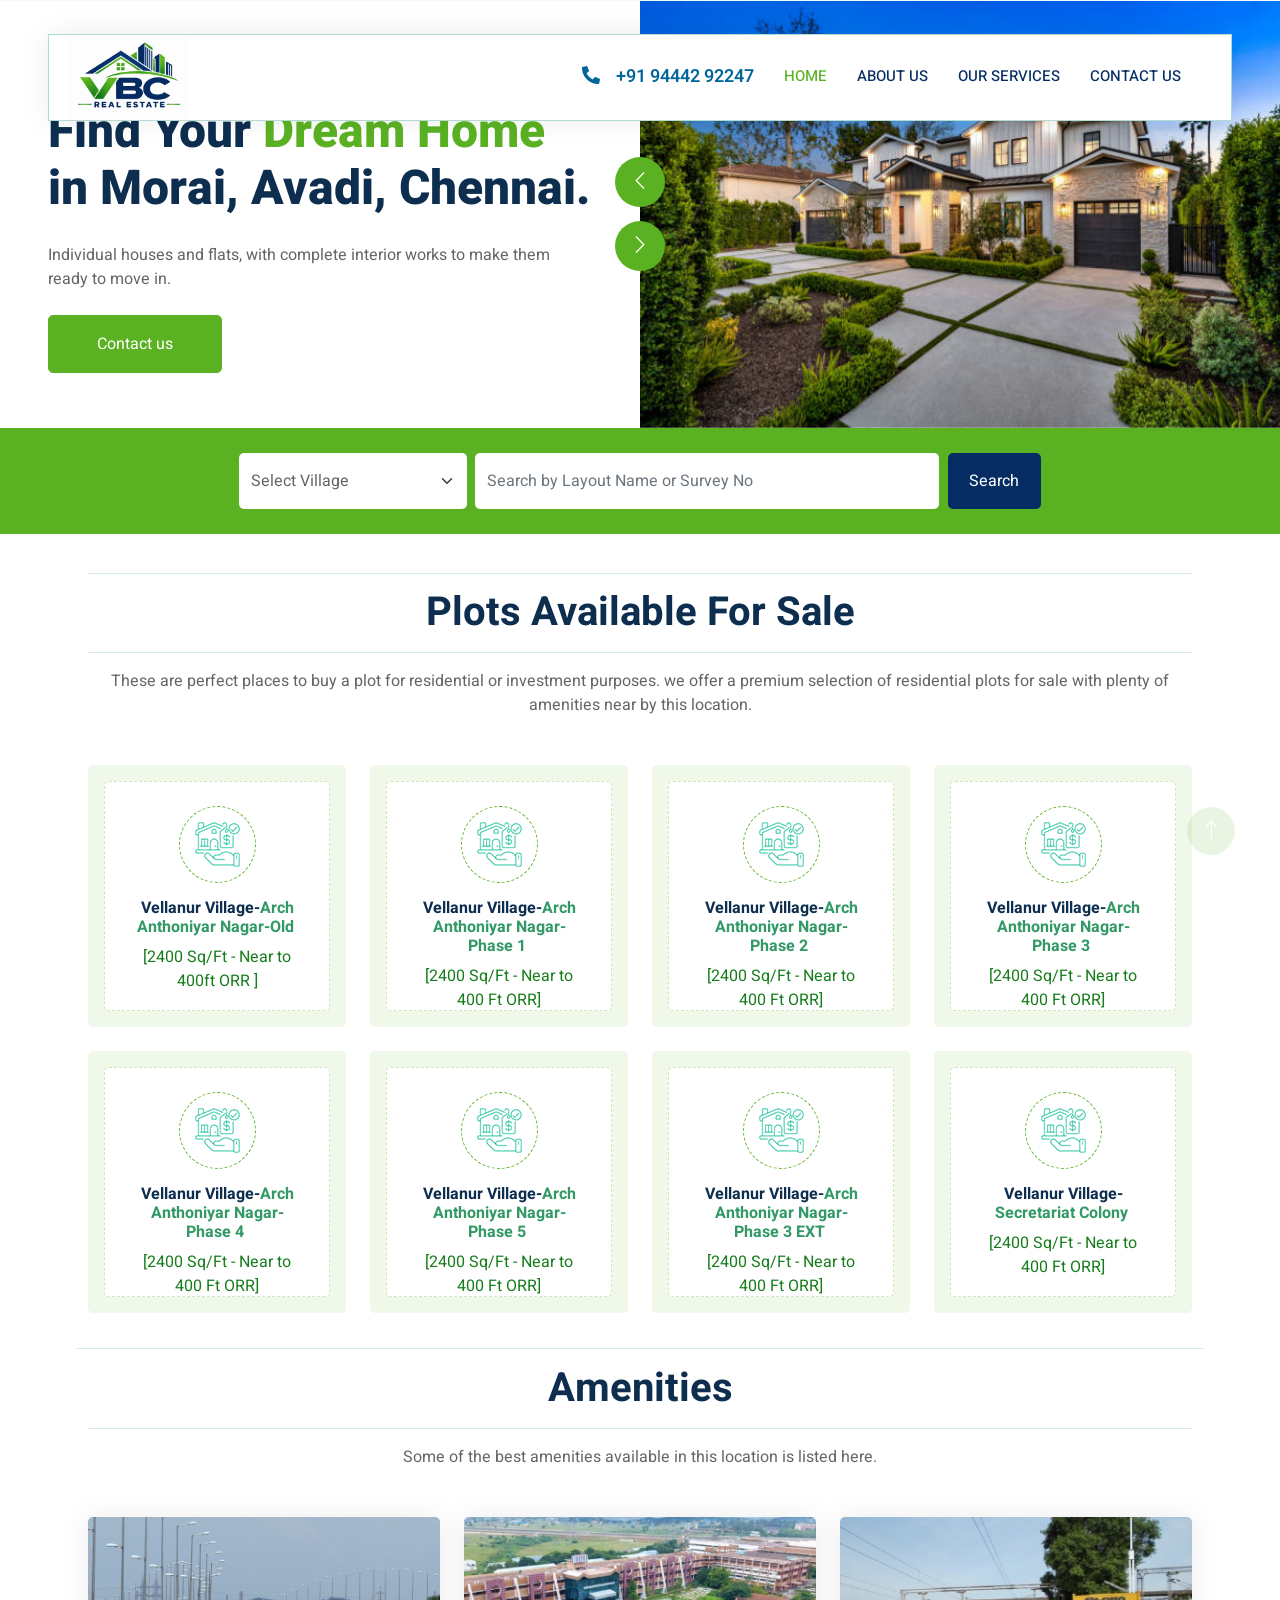
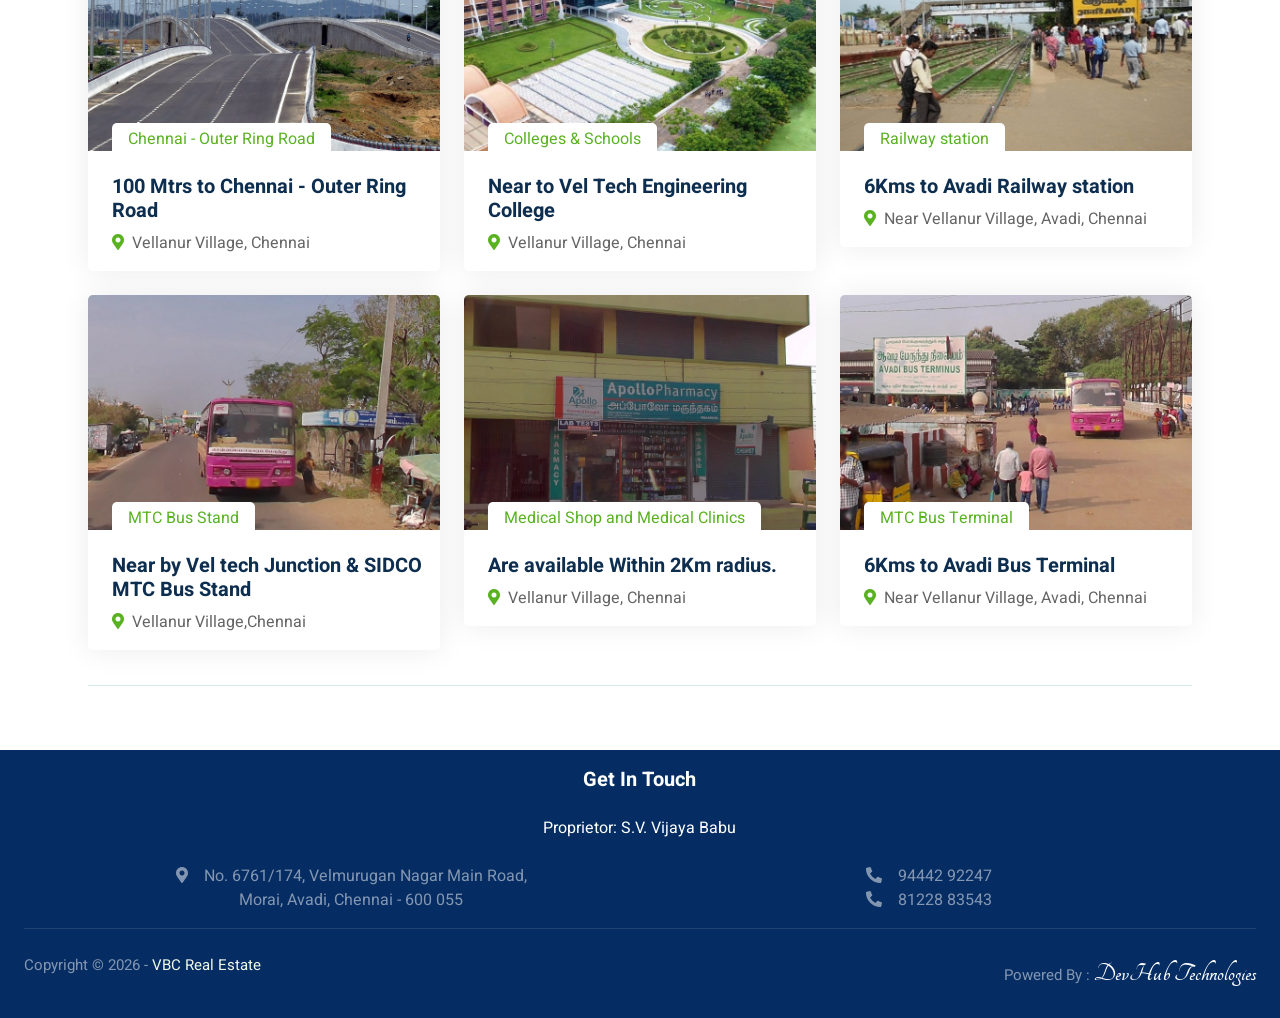
<file: index.html>
<!DOCTYPE html>
<html lang="en">
<head>
<meta charset="utf-8">
<title>VBC Real Estate - Individual Houses &amp; Flats in Morai, Avadi, Chennai</title>
<meta name="description" content="VBC Real Estate, Individual Houses and Flats, Interior Works, Modular Kitchen and Wooden Cupboards in Morai, Avadi, Chennai.">
<meta name="keywords" content="VBC Real Estate, Morai Avadi, Avadi Chennai, individual house, flat, interior works, modular kitchen, wooden cupboards">
<meta name="author" content="S.V. Vijaya Babu">
<meta name="viewport" content="width=device-width, initial-scale=1.0">
<link rel="icon" type="image/png" href="assets/img/logo.png">
<link href="https://fonts.googleapis.com/css2?family=Heebo:wght@400;500;600&family=Inter:wght@700;800&display=swap" rel="stylesheet">
<link href="https://cdnjs.cloudflare.com/ajax/libs/font-awesome/5.10.0/css/all.min.css" rel="stylesheet">
<link href="assets/css/bootstrap-icons.css" rel="stylesheet">
<link href="assets/css/animate.min.css" rel="stylesheet">
<link href="assets/css/owl.carousel.min.css" rel="stylesheet">
<link href="assets/css/bootstrap.min.css" rel="stylesheet">
<link href="assets/css/toastr.css" rel="stylesheet">
<link href="assets/css/style.css" rel="stylesheet">
<link type="text/css" rel="stylesheet" href="https://fonts.googleapis.com/css?family=Tangerine">

<style>
.py-5{padding-top:0!important;padding-bottom:1rem!important;width:90%}
@media only screen and (max-width:767px){.topview{margin-top:0!important}}
.brand-text{font-family:'Inter',sans-serif;font-weight:800;font-size:28px;color:#00B98E;letter-spacing:.5px}
.brand-text span{color:#c0392b}
</style>
</head>
<body>
<div class="container-xxl bg-white p-0">
<div id="spinner" class="show bg-white position-fixed translate-middle w-100 vh-100 top-50 start-50 d-flex align-items-center justify-content-center"><div class="spinner-border text-primary" style="width:3rem;height:3rem;" role="status"><span class="sr-only">Loading...</span></div></div>

<!-- Navbar -->
<div style="margin-top:34px;" class="container-fluid nav-bar bg-transparent topview">
<nav class="navbar navbar-expand-lg bg-white navbar-light py-0 px-4" style="border:1px solid #b3dbd2;padding:5px 20px!important;">
<a href="index.html" class="navbar-brand d-flex align-items-center">
    <img src="assets/img/logo.png"
         alt="VBC Real Estate"
         style="height:80px; width:auto; display:block;">
</a>
<button type="button" class="navbar-toggler" data-bs-toggle="collapse" data-bs-target="#navbarCollapse"><span class="navbar-toggler-icon"></span></button>
<div class="collapse navbar-collapse" id="navbarCollapse">
<div class="navbar-nav ms-auto">
<a href="tel:+919444292247" class="nav-item nav-link" style="font-weight:600;color:#006699;font-size:large;margin-top:-2px;"><i class="fa fa-phone-alt me-3"></i>+91 94442 92247</a>
<a href="index.html" class="nav-item nav-link active">Home</a>
<a href="about.html" class="nav-item nav-link">About Us</a>
<a href="plans.html" class="nav-item nav-link">Our Services</a>
<a href="contact.html" class="nav-item nav-link">Contact us</a>
</div></div></nav></div>

<!-- Header -->
<div id="home" class="container-fluid header bg-white p-0"><div class="row g-0 align-items-center flex-column-reverse flex-md-row">
<div class="col-md-6 p-5 mt-lg-5">
<h1 class="display-5 animated fadeIn mb-4">Find Your <span class="text-primary">Dream Home</span> in Morai, Avadi, Chennai.</h1>
<p class="mb-4">Individual houses and flats, with complete interior works to make them ready to move in.</p>
<a href="contact.html" class="btn btn-primary py-3 px-5 me-3 animated fadeIn">Contact us</a></div>
<div class="col-md-6 animated fadeIn"><div class="owl-carousel header-carousel">
<div class="owl-carousel-item"><img class="img-fluid" src="assets/img/b-1.jpg" alt="Banner 1"></div>
<div class="owl-carousel-item"><img class="img-fluid" src="assets/img/b-04.jpg" alt="Banner 2"></div>
<div class="owl-carousel-item"><img class="img-fluid" src="assets/img/b-3.avif" alt="Banner 3"></div>
</div></div></div></div>

<!-- Search -->
<div class="container-fluid bg-primary mb-5 wow fadeIn" data-wow-delay="0.1s" style="padding:25px;margin-bottom:0rem!important;"><div class="container"><div class="row g-2" style="justify-content:center;">
<div class="col-md-7"><div class="row g-2">

<div class="col-md-4"><select class="form-select border-0 py-3" id="l_village"><option value="0">Select Village</option><option value="1">Vellanur Village</option><option value="2">Morai Village</option></select></div>
<div class="col-md-8"><input type="text" class="form-control border-0 py-3" placeholder="Search by Layout Name or Survey No" id="search_q"></div>
</div></div>
<div class="col-md-1"><button class="btn btn-dark border-0 w-100 py-3" id="searchBtn" type="button">Search</button></div>
</div></div></div>
<div style="padding-top:15px;">&nbsp;</div>
<!-- Category Start -->
        <div class="container-xxl py-5" >
            <div class="container">
                <div class="text-center mx-auto mb-5 wow fadeInUp" data-wow-delay="0.1s" style="max-width: 100%;">
                    <h1 class="mb-3" style="border-bottom: 1px solid #D5EAEA;border-top: 1px solid #D5EAEA;padding-bottom: 15px;padding-top: 15px;">Plots Available For Sale</h1>
                    <p> These are perfect places to buy a plot for residential or investment purposes. we offer a premium selection of residential plots for sale with plenty of amenities near by this location.</p>
                </div>
                <div class="row g-4" style="border-bottom:1px solid #D5EAEA;padding-bottom:35px;">
                                        <div class="col-lg-3 col-sm-6 wow fadeInUp" data-wow-delay="0.1s">
                        <a class="cat-item d-block bg-light text-center rounded p-3" href="javascript:void(0)">
                            <div class="rounded p-4" style="height: 230px;">
                                <div class="icon mb-3">
                                    <img class="img-fluid" src="assets/img/icon-villa.png" alt="Icon">
                                </div>
                                <h6>Vellanur Village-<span style="font-size:16px;font-weight:700;color:#339966;">Arch Anthoniyar Nagar-Old&nbsp;</span></h6>
                                <span>[2400 Sq/Ft - Near to  400ft ORR ]</span>
                            </div>
                        </a>
                    </div>
                                      <div class="col-lg-3 col-sm-6 wow fadeInUp" data-wow-delay="0.3s">
                        <a class="cat-item d-block bg-light text-center rounded p-3" href="javascript:void(0)">
                            <div class="rounded p-4" style="height: 230px;">
                                <div class="icon mb-3">
                                    <img class="img-fluid" src="assets/img/icon-villa.png" alt="Icon">
                                </div>
                                <h6>Vellanur Village-<span style="font-size:16px;font-weight:700;color:#339966;">Arch Anthoniyar Nagar-Phase 1&nbsp;</span></h6>
                                <span>[2400 Sq/Ft - Near to 400 Ft ORR]</span>
                            </div>
                        </a>
                    </div>
                                      <div class="col-lg-3 col-sm-6 wow fadeInUp" data-wow-delay="0.5s">
                        <a class="cat-item d-block bg-light text-center rounded p-3" href="javascript:void(0)">
                            <div class="rounded p-4" style="height: 230px;">
                                <div class="icon mb-3">
                                    <img class="img-fluid" src="assets/img/icon-villa.png" alt="Icon">
                                </div>
                                <h6>Vellanur Village-<span style="font-size:16px;font-weight:700;color:#339966;">Arch Anthoniyar Nagar-Phase 2&nbsp;</span></h6>
                                <span>[2400 Sq/Ft - Near to 400 Ft ORR]</span>
                            </div>
                        </a>
                    </div>
                                      <div class="col-lg-3 col-sm-6 wow fadeInUp" data-wow-delay="0.7s">
                        <a class="cat-item d-block bg-light text-center rounded p-3" href="javascript:void(0)">
                            <div class="rounded p-4" style="height: 230px;">
                                <div class="icon mb-3">
                                    <img class="img-fluid" src="assets/img/icon-villa.png" alt="Icon">
                                </div>
                                <h6>Vellanur Village-<span style="font-size:16px;font-weight:700;color:#339966;">Arch Anthoniyar Nagar-Phase 3&nbsp;</span></h6>
                                <span>[2400 Sq/Ft - Near to 400 Ft ORR]</span>
                            </div>
                        </a>
                    </div>
                                      <div class="col-lg-3 col-sm-6 wow fadeInUp" data-wow-delay="0.9s">
                        <a class="cat-item d-block bg-light text-center rounded p-3" href="javascript:void(0)">
                            <div class="rounded p-4" style="height: 230px;">
                                <div class="icon mb-3">
                                    <img class="img-fluid" src="assets/img/icon-villa.png" alt="Icon">
                                </div>
                                <h6>Vellanur Village-<span style="font-size:16px;font-weight:700;color:#339966;">Arch Anthoniyar Nagar-Phase 4&nbsp;</span></h6>
                                <span>[2400 Sq/Ft - Near to 400 Ft ORR]</span>
                            </div>
                        </a>
                    </div>
                                      <div class="col-lg-3 col-sm-6 wow fadeInUp" data-wow-delay="1.1s">
                        <a class="cat-item d-block bg-light text-center rounded p-3" href="javascript:void(0)">
                            <div class="rounded p-4" style="height: 230px;">
                                <div class="icon mb-3">
                                    <img class="img-fluid" src="assets/img/icon-villa.png" alt="Icon">
                                </div>
                                <h6>Vellanur Village-<span style="font-size:16px;font-weight:700;color:#339966;">Arch Anthoniyar Nagar-Phase 5&nbsp;</span></h6>
                                <span>[2400 Sq/Ft - Near to 400 Ft ORR]</span>
                            </div>
                        </a>
                    </div>
                                      <div class="col-lg-3 col-sm-6 wow fadeInUp" data-wow-delay="1.3s">
                        <a class="cat-item d-block bg-light text-center rounded p-3" href="javascript:void(0)">
                            <div class="rounded p-4" style="height: 230px;">
                                <div class="icon mb-3">
                                    <img class="img-fluid" src="assets/img/icon-villa.png" alt="Icon">
                                </div>
                                <h6>Vellanur Village-<span style="font-size:16px;font-weight:700;color:#339966;">Arch Anthoniyar Nagar-Phase 3 EXT&nbsp;</span></h6>
                                <span>[2400 Sq/Ft - Near to 400 Ft ORR]</span>
                            </div>
                        </a>
                    </div>
                                      <div class="col-lg-3 col-sm-6 wow fadeInUp" data-wow-delay="1.5s">
                        <a class="cat-item d-block bg-light text-center rounded p-3" href="javascript:void(0)">
                            <div class="rounded p-4" style="height: 230px;">
                                <div class="icon mb-3">
                                    <img class="img-fluid" src="assets/img/icon-villa.png" alt="Icon">
                                </div>
                                <h6>Vellanur Village-<span style="font-size:16px;font-weight:700;color:#339966;">Secretariat Colony&nbsp;</span></h6>
                                <span>[2400 Sq/Ft - Near to 400 Ft ORR]</span>
                            </div>
                        </a>
                    </div>
                    
                </div>
            </div>
        </div>
        <!-- Category End --><!-- Property List Start -->
        <div class="container-xxl py-5">
            <div class="container">
                <div class="row g-0 gx-5 align-items-end">
                    <div class="col-lg-12">
                        <div class="text-center text-start mx-auto mb-5 wow slideInLeft" data-wow-delay="0.1s">
                            <h1 class="mb-3" style="border-bottom: 1px solid #D5EAEA;padding-bottom: 15px;">Amenities</h1>
                            <p>Some of the best amenities available in this location is listed here.</p>
                        </div>
                    </div>
                    
                </div>
                <div class="tab-content" style="border-bottom:1px solid #D5EAEA;padding-bottom:35px;">
                    <div id="tab-1" class="tab-pane fade show p-0 active">
                        <div class="row g-4">
                            <div class="col-lg-4 col-md-6 wow fadeInUp" data-wow-delay="0.1s">
                                <div class="property-item rounded overflow-hidden">
                                    <div class="position-relative overflow-hidden" style="">
                                        <a href="javascript:void(0)"><img class="img-fluid" src="assets/img/ORR-1.jpg" alt="" ></a>
                                        <div class="bg-white rounded-top text-primary position-absolute start-0 bottom-0 mx-4 pt-1 px-3">Chennai - Outer Ring Road</div>
                                    </div>
                                    <div class="p-4 pb-0">
                                        <a class="d-block h5 mb-2" href="#">	100 Mtrs to Chennai - Outer Ring Road</a>
                                        <p><i class="fa fa-map-marker-alt text-primary me-2"></i>Vellanur Village, Chennai</p>
                                    </div>
                                    
                                </div>
                            </div>
                            <div class="col-lg-4 col-md-6 wow fadeInUp" data-wow-delay="0.3s">
                                <div class="property-item rounded overflow-hidden">
                                    <div class="position-relative overflow-hidden" style="">
                                        <a href="javascript:void(0)"><img class="img-fluid" src="assets/img/vel-tech-1.jpg" alt="" ></a>
                                        <div class="bg-white rounded-top text-primary position-absolute start-0 bottom-0 mx-4 pt-1 px-3">Colleges &amp; Schools </div>
                                    </div>
                                    <div class="p-4 pb-0">
                                        <a class="d-block h5 mb-2" href="#">	Near to Vel Tech Engineering College</a>
                                        <p><i class="fa fa-map-marker-alt text-primary me-2"></i>Vellanur Village, Chennai</p>
                                    </div>
                                    
                                </div>
                            </div>
                            <div class="col-lg-4 col-md-6 wow fadeInUp" data-wow-delay="0.5s">
                                <div class="property-item rounded overflow-hidden">
                                    <div class="position-relative overflow-hidden" style="">
                                        <a href="javascript:void(0)"><img class="img-fluid" src="assets/img/Avadi-Train-1.jpg" alt="" ></a>
                                        <div class="bg-white rounded-top text-primary position-absolute start-0 bottom-0 mx-4 pt-1 px-3">Railway station</div>
                                    </div>
                                    <div class="p-4 pb-0">
                                        <a class="d-block h5 mb-2" href="#">	6Kms to Avadi Railway station</a>
                                        <p><i class="fa fa-map-marker-alt text-primary me-2"></i>Near Vellanur Village, Avadi, Chennai</p>
                                    </div>
                                    
                                </div>
                            </div>
                            <div class="col-lg-4 col-md-6 wow fadeInUp" data-wow-delay="0.7s">
                                <div class="property-item rounded overflow-hidden">
                                    <div class="position-relative overflow-hidden" style="">
                                        <a href="javascript:void(0)"><img class="img-fluid" src="assets/img/MTC-1.jpg" alt="" ></a>
                                        <div class="bg-white rounded-top text-primary position-absolute start-0 bottom-0 mx-4 pt-1 px-3">MTC Bus Stand</div>
                                    </div>
                                    <div class="p-4 pb-0" style="padding-right: 0px !important;">
                                        <a class="d-block h5 mb-2" href="#">	Near by Vel tech Junction &amp; SIDCO MTC Bus Stand</a>
                                        <p><i class="fa fa-map-marker-alt text-primary me-2"></i>Vellanur Village,Chennai</p>
                                    </div>
                                    
                                </div>
                            </div>
                            <div class="col-lg-4 col-md-6 wow fadeInUp" data-wow-delay="0.9s">
                                <div class="property-item rounded overflow-hidden">
                                    <div class="position-relative overflow-hidden" style="">
                                        <a href="javascript:void(0)"><img class="img-fluid" src="assets/img/medical-1.jpg" alt="" ></a>
                                        <div class="bg-white rounded-top text-primary position-absolute start-0 bottom-0 mx-4 pt-1 px-3">Medical Shop and Medical Clinics</div>
                                    </div>
                                    <div class="p-4 pb-0">
                                        <a class="d-block h5 mb-2" href="#">	Are available Within 2Km radius.</a>
                                        <p><i class="fa fa-map-marker-alt text-primary me-2"></i>Vellanur Village, Chennai</p>
                                    </div>
                                    
                                </div>
                            </div>
                            <div class="col-lg-4 col-md-6 wow fadeInUp" data-wow-delay="1.1s">
                                <div class="property-item rounded overflow-hidden">
                                    <div class="position-relative overflow-hidden" style="">
                                        <a href="javascript:void(0)"><img class="img-fluid" src="assets/img/Avadi-Bus-1.jpg" alt="" ></a>
                                        <div class="bg-white rounded-top text-primary position-absolute start-0 bottom-0 mx-4 pt-1 px-3">MTC Bus Terminal</div>
                                    </div>
                                    <div class="p-4 pb-0">
                                        <a class="d-block h5 mb-2" href="#">	6Kms to Avadi Bus Terminal</a>
                                        <p><i class="fa fa-map-marker-alt text-primary me-2"></i>Near Vellanur Village, Avadi, Chennai</p>
                                    </div>
                                    
                                </div>
                            </div>

                            
                        </div>
                    </div>
                   
                        </div>
                    </div>
                </div>
       

<!-- Footer / Contact -->
<div id="contact" class="container-fluid bg-dark text-white-50 footer pt-5 mt-5" style="padding-top:0.1rem!important;">
<div class="container py-5" style="padding-top:1rem!important;padding-bottom:1rem!important;"><div class="row g-5"><div class="col-lg-12 col-md-12">
<h5 class="text-white mb-4" align="center">Get In Touch</h5>
<p class="text-center text-white mb-4">Proprietor: S.V. Vijaya Babu</p>
<div class="row g-5">
<div class="col-md-6" align="center"><i class="fa fa-map-marker-alt me-3"></i>No. 6761/174, Velmurugan Nagar Main Road, </br> Morai, Avadi, Chennai - 600 055</div>
<div class="col-md-6" align="center"><i class="fa fa-phone-alt me-3"></i><a class="text-white-50" href="tel:+919444292247">94442 92247</a> </br> <i class="fa fa-phone-alt me-3"></i><a class="text-white-50" href="tel:+918122883543">81228 83543</a></div>
</div></div></div></div>
<div class="container"><div class="copyright"><div class="row">
<div class="col-md-6 text-center text-md-start mb-3 mb-md-0">Copyright &copy; 2026 - <a href="index.html">VBC Real Estate</a></div>
<div class="col-md-6 text-center text-md-end">Powered By : <a class="devhub" href="https://devhubtechnologies.co.in/">DevHub Technologies</a></div>
</div></div></div></div>

<a href="#" class="btn btn-lg btn-primary btn-lg-square back-to-top"><i class="bi bi-arrow-up"></i></a>
</div>

<script src="assets/js/jquery-3.4.1.min.js"></script>
<script src="assets/js/bootstrap.bundle.min.js"></script>
<script src="assets/js/wow.min.js"></script>
<script src="assets/js/easing.min.js"></script>
<script src="assets/js/waypoints.min.js"></script>
<script src="assets/js/owl.carousel.min.js"></script>
<script src="assets/js/toastr.min.js"></script>
<script src="assets/js/main.js"></script>
<script src="assets/js/site.js"></script>
<script type="application/ld+json">
{"@context":"https://schema.org","@type":"RealEstateAgent","name":"VBC Real Estate","telephone":["+919444292247","+918122883543"],
"address":{"@type":"PostalAddress","streetAddress":"No. 6761/174, Velmurugan Nagar Main Road, Morai, Avadi","addressLocality":"Chennai","postalCode":"600055","addressCountry":"IN"}}
</script>
</body>
</html>
</file>
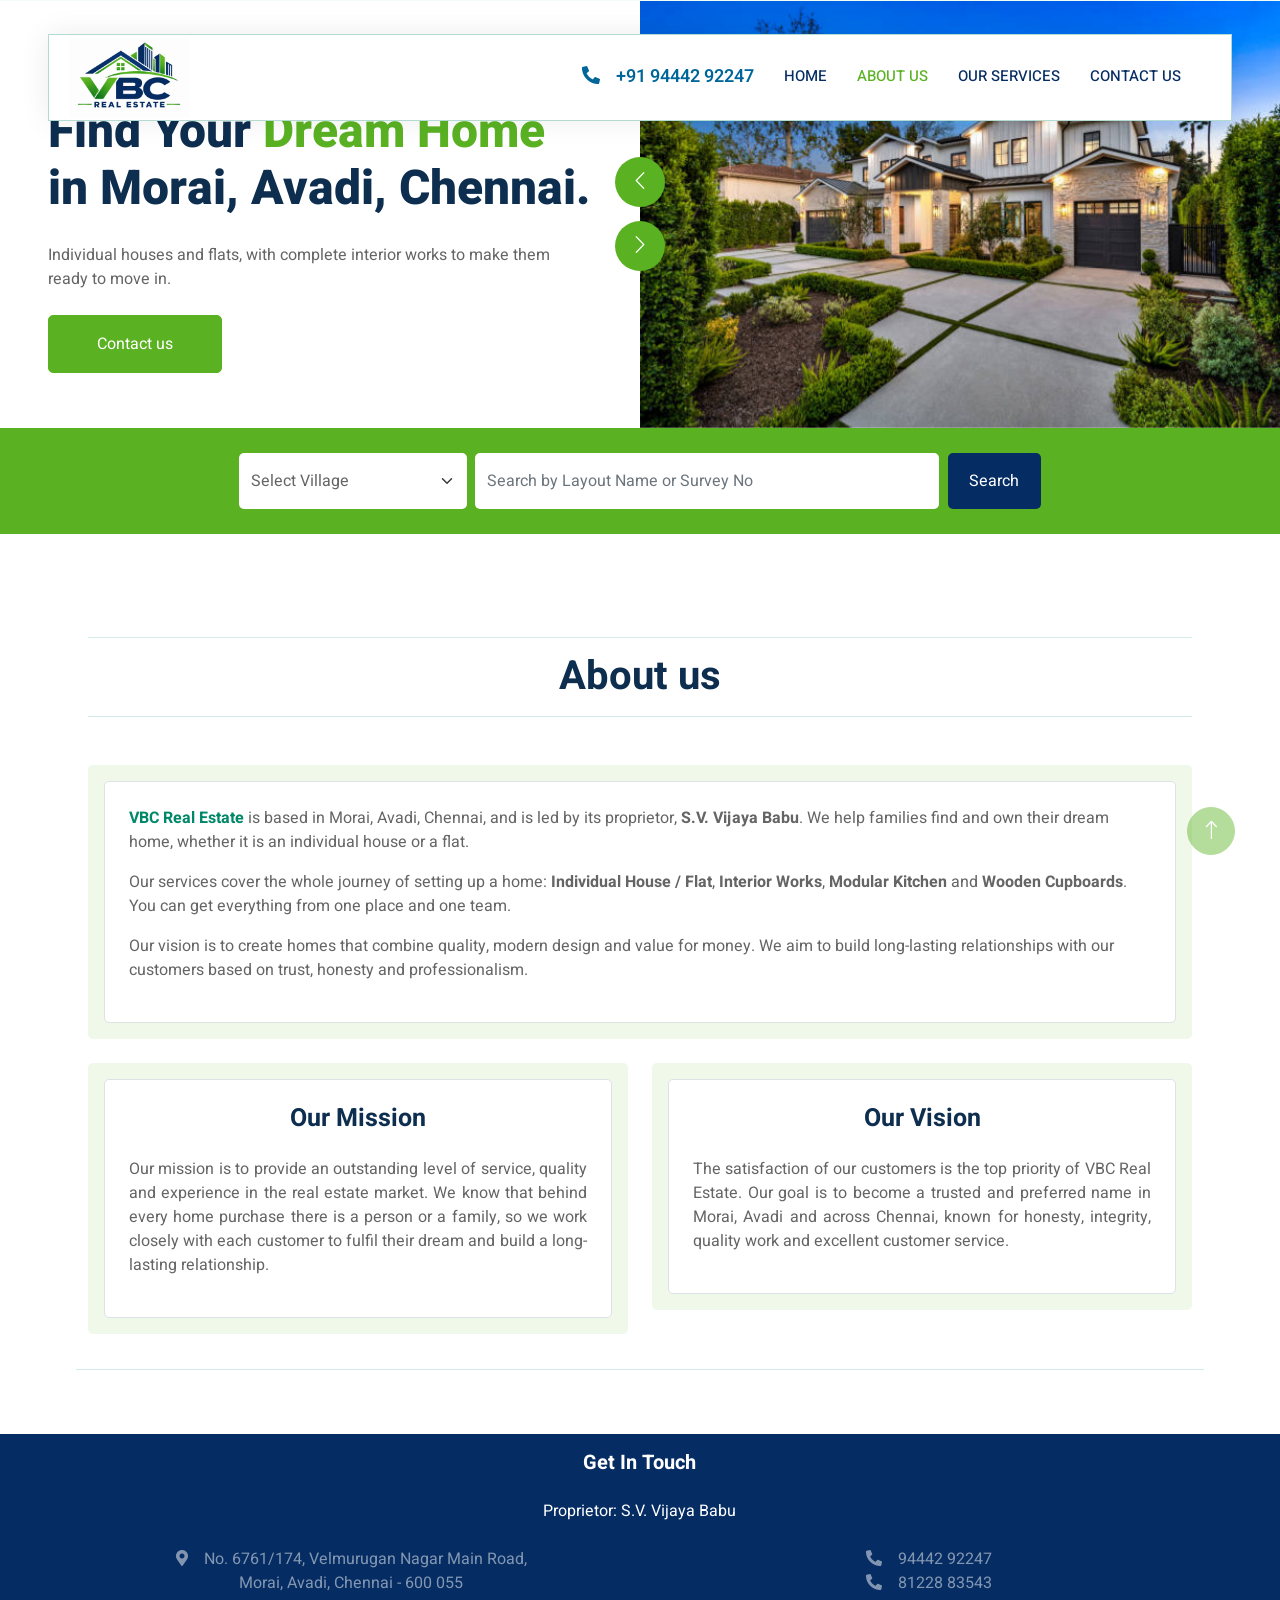
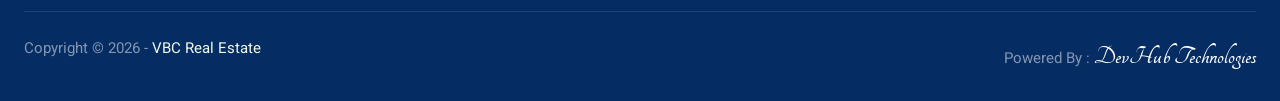
<file: about.html>
<!DOCTYPE html>
<html lang="en">
<head>
<meta charset="utf-8">
<title>About us - VBC Real Estate</title>
<meta name="description" content="About VBC Real Estate, Individual Houses and Flats, Interior Works, Modular Kitchen and Wooden Cupboards in Morai, Avadi, Chennai.">
<meta name="keywords" content="VBC Real Estate, Morai Avadi, Avadi Chennai, individual house, flat, interior works, modular kitchen, wooden cupboards">
<meta name="author" content="S.V. Vijaya Babu">
<meta name="viewport" content="width=device-width, initial-scale=1.0">
<link rel="icon" type="image/png" href="assets/img/logo.png">
<link href="https://fonts.googleapis.com/css2?family=Heebo:wght@400;500;600&family=Inter:wght@700;800&display=swap" rel="stylesheet">
<link href="https://cdnjs.cloudflare.com/ajax/libs/font-awesome/5.10.0/css/all.min.css" rel="stylesheet">
<link href="assets/css/bootstrap-icons.css" rel="stylesheet">
<link href="assets/css/animate.min.css" rel="stylesheet">
<link href="assets/css/owl.carousel.min.css" rel="stylesheet">
<link href="assets/css/bootstrap.min.css" rel="stylesheet">
<link href="assets/css/toastr.css" rel="stylesheet">
<link href="assets/css/style.css" rel="stylesheet">
<link type="text/css" rel="stylesheet" href="https://fonts.googleapis.com/css?family=Tangerine">


<style>
.py-5{padding-top:0!important;padding-bottom:1rem!important;width:90%}
@media only screen and (max-width:767px){.topview{margin-top:0!important}}
.brand-text{font-family:'Inter',sans-serif;font-weight:800;font-size:28px;color:#00B98E;letter-spacing:.5px}
.brand-text span{color:#c0392b}
</style>
</head>
<body>
<div class="container-xxl bg-white p-0">
<div id="spinner" class="show bg-white position-fixed translate-middle w-100 vh-100 top-50 start-50 d-flex align-items-center justify-content-center"><div class="spinner-border text-primary" style="width:3rem;height:3rem;" role="status"><span class="sr-only">Loading...</span></div></div>

<!-- Navbar -->
<div style="margin-top:34px;" class="container-fluid nav-bar bg-transparent topview">
<nav class="navbar navbar-expand-lg bg-white navbar-light py-0 px-4" style="border:1px solid #b3dbd2;padding:5px 20px!important;">
<a href="index.html" class="navbar-brand d-flex align-items-center">
    <img src="assets/img/logo.png"
         alt="VBC Real Estate"
         style="height:80px; width:auto; display:block;">
</a>
<button type="button" class="navbar-toggler" data-bs-toggle="collapse" data-bs-target="#navbarCollapse"><span class="navbar-toggler-icon"></span></button>
<div class="collapse navbar-collapse" id="navbarCollapse">
<div class="navbar-nav ms-auto">
<a href="tel:+919444292247" class="nav-item nav-link" style="font-weight:600;color:#006699;font-size:large;margin-top:-2px;"><i class="fa fa-phone-alt me-3"></i>+91 94442 92247</a>
<a href="index.html" class="nav-item nav-link">Home</a>
<a href="about.html" class="nav-item nav-link active">About Us</a>
<a href="plans.html" class="nav-item nav-link">Our Services</a>
<a href="contact.html" class="nav-item nav-link">Contact us</a>
</div></div></nav></div>

<!-- Header -->
<div class="container-fluid header bg-white p-0"><div class="row g-0 align-items-center flex-column-reverse flex-md-row">
<div class="col-md-6 p-5 mt-lg-5">
<h1 class="display-5 animated fadeIn mb-4">Find Your <span class="text-primary">Dream Home</span> in Morai, Avadi, Chennai.</h1>
<p class="mb-4">Individual houses and flats, with complete interior works to make them ready to move in.</p>
<a href="contact.html" class="btn btn-primary py-3 px-5 me-3 animated fadeIn">Contact us</a></div>
<div class="col-md-6 animated fadeIn"><div class="owl-carousel header-carousel">
<div class="owl-carousel-item"><img class="img-fluid" src="assets/img/b-1.jpg" alt="Banner 1"></div>
<div class="owl-carousel-item"><img class="img-fluid" src="assets/img/b-04.jpg" alt="Banner 2"></div>
<div class="owl-carousel-item"><img class="img-fluid" src="assets/img/b-3.avif" alt="Banner 3"></div>
</div></div></div></div>

<!-- Search -->
<div class="container-fluid bg-primary mb-5 wow fadeIn" data-wow-delay="0.1s" style="padding:25px;margin-bottom:0rem!important;"><div class="container"><div class="row g-2" style="justify-content:center;">
<div class="col-md-7"><div class="row g-2">
<div class="col-md-4"><select class="form-select border-0 py-3" id="l_village"><option value="0">Select Village</option><option value="1">Vellanur Village</option><option value="2">Morai Village</option></select></div>
<div class="col-md-8"><input type="text" class="form-control border-0 py-3" placeholder="Search by Layout Name or Survey No" id="search_q"></div>
</div></div>
<div class="col-md-1"><button class="btn btn-dark border-0 w-100 py-3" id="searchBtn" type="button">Search</button></div>
</div></div></div>
<div style="padding-top:15px;">&nbsp;</div>

<div style="padding-top:40px;">&nbsp;</div>
<!-- About Start -->
<div class="container-xxl py-5">
<div class="container">
<div class="text-center mx-auto mb-5 wow fadeInUp" data-wow-delay="0.1s" style="max-width:100%;">
<h1 class="mb-3" style="border-bottom:1px solid #D5EAEA;border-top:1px solid #D5EAEA;padding-bottom:15px;padding-top:15px;">About us</h1>
</div>
<div class="row g-4" style="border-bottom:1px solid #D5EAEA;padding-bottom:35px;">
<div class="col-lg-12 col-sm-6 wow fadeInUp" data-wow-delay="0.1s">
<div class="testimonial-item bg-light rounded p-3">
<div class="bg-white border rounded p-4">
<p><strong style="color:#008869;">VBC Real Estate</strong> is based in Morai, Avadi, Chennai, and is led by its proprietor, <strong>S.V. Vijaya Babu</strong>. We help families find and own their dream home, whether it is an individual house or a flat.</p>
<p>Our services cover the whole journey of setting up a home: <strong>Individual House / Flat</strong>, <strong>Interior Works</strong>, <strong>Modular Kitchen</strong> and <strong>Wooden Cupboards</strong>. You can get everything from one place and one team.</p>
<p>Our vision is to create homes that combine quality, modern design and value for money. We aim to build long-lasting relationships with our customers based on trust, honesty and professionalism.</p>
</div></div></div>

<div class="col-lg-6 col-sm-6 wow fadeInUp" data-wow-delay="0.3s">
<div class="testimonial-item bg-light rounded p-3">
<div class="bg-white border rounded p-4">
<h6 style="text-align:center;padding-bottom:15px;font-size:25px;">Our Mission</h6>
<p style="text-align:justify">Our mission is to provide an outstanding level of service, quality and experience in the real estate market. We know that behind every home purchase there is a person or a family, so we work closely with each customer to fulfil their dream and build a long-lasting relationship.</p>
</div></div></div>

<div class="col-lg-6 col-sm-6 wow fadeInUp" data-wow-delay="0.5s">
<div class="testimonial-item bg-light rounded p-3">
<div class="bg-white border rounded p-4">
<h6 style="text-align:center;padding-bottom:15px;font-size:25px;">Our Vision</h6>
<p style="text-align:justify">The satisfaction of our customers is the top priority of VBC Real Estate. Our goal is to become a trusted and preferred name in Morai, Avadi and across Chennai, known for honesty, integrity, quality work and excellent customer service.</p>
</div></div></div>
</div></div></div>
<!-- About End -->

<!-- Footer -->
<div class="container-fluid bg-dark text-white-50 footer pt-5 mt-5 wow fadeIn" data-wow-delay="0.1s" style="padding-top:0.1rem!important;">
<div class="container py-5" style="padding-top:1rem!important;padding-bottom:1rem!important;"><div class="row g-5"><div class="col-lg-12 col-md-12">
<h5 class="text-white mb-4" align="center">Get In Touch</h5>
<p class="text-center text-white mb-4">Proprietor: S.V. Vijaya Babu</p>
<div class="row g-5">
<div class="col-md-6" align="center"><i class="fa fa-map-marker-alt me-3"></i>No. 6761/174, Velmurugan Nagar Main Road, <br> Morai, Avadi, Chennai - 600 055</div>
<div class="col-md-6" align="center"><i class="fa fa-phone-alt me-3"></i><a class="text-white-50" href="tel:+919444292247">94442 92247</a> <br> <i class="fa fa-phone-alt me-3"></i><a class="text-white-50" href="tel:+918122883543">81228 83543</a></div>
</div></div></div></div>
<div class="container"><div class="copyright"><div class="row">
<div class="col-md-6 text-center text-md-start mb-3 mb-md-0">Copyright &copy; 2026 - <a href="index.html">VBC Real Estate</a></div>
<div class="col-md-6 text-center text-md-end">Powered By : <a class="devhub" href="https://devhubtechnologies.co.in/">DevHub Technologies</a></div>
</div></div></div></div>

<a href="#" class="btn btn-lg btn-primary btn-lg-square back-to-top"><i class="bi bi-arrow-up"></i></a>
</div>

<script src="assets/js/jquery-3.4.1.min.js"></script>
<script src="assets/js/bootstrap.bundle.min.js"></script>
<script src="assets/js/wow.min.js"></script>
<script src="assets/js/easing.min.js"></script>
<script src="assets/js/waypoints.min.js"></script>
<script src="assets/js/owl.carousel.min.js"></script>
<script src="assets/js/toastr.min.js"></script>
<script src="assets/js/main.js"></script>
<script src="assets/js/site.js"></script>
<script type="application/ld+json">
{"@context":"https://schema.org","@type":"RealEstateAgent","name":"VBC Real Estate","telephone":["+919444292247","+918122883543"],
"address":{"@type":"PostalAddress","streetAddress":"No. 6761/174, Velmurugan Nagar Main Road, Morai, Avadi","addressLocality":"Chennai","postalCode":"600055","addressCountry":"IN"}}
</script>
</body>
</html>
</file>
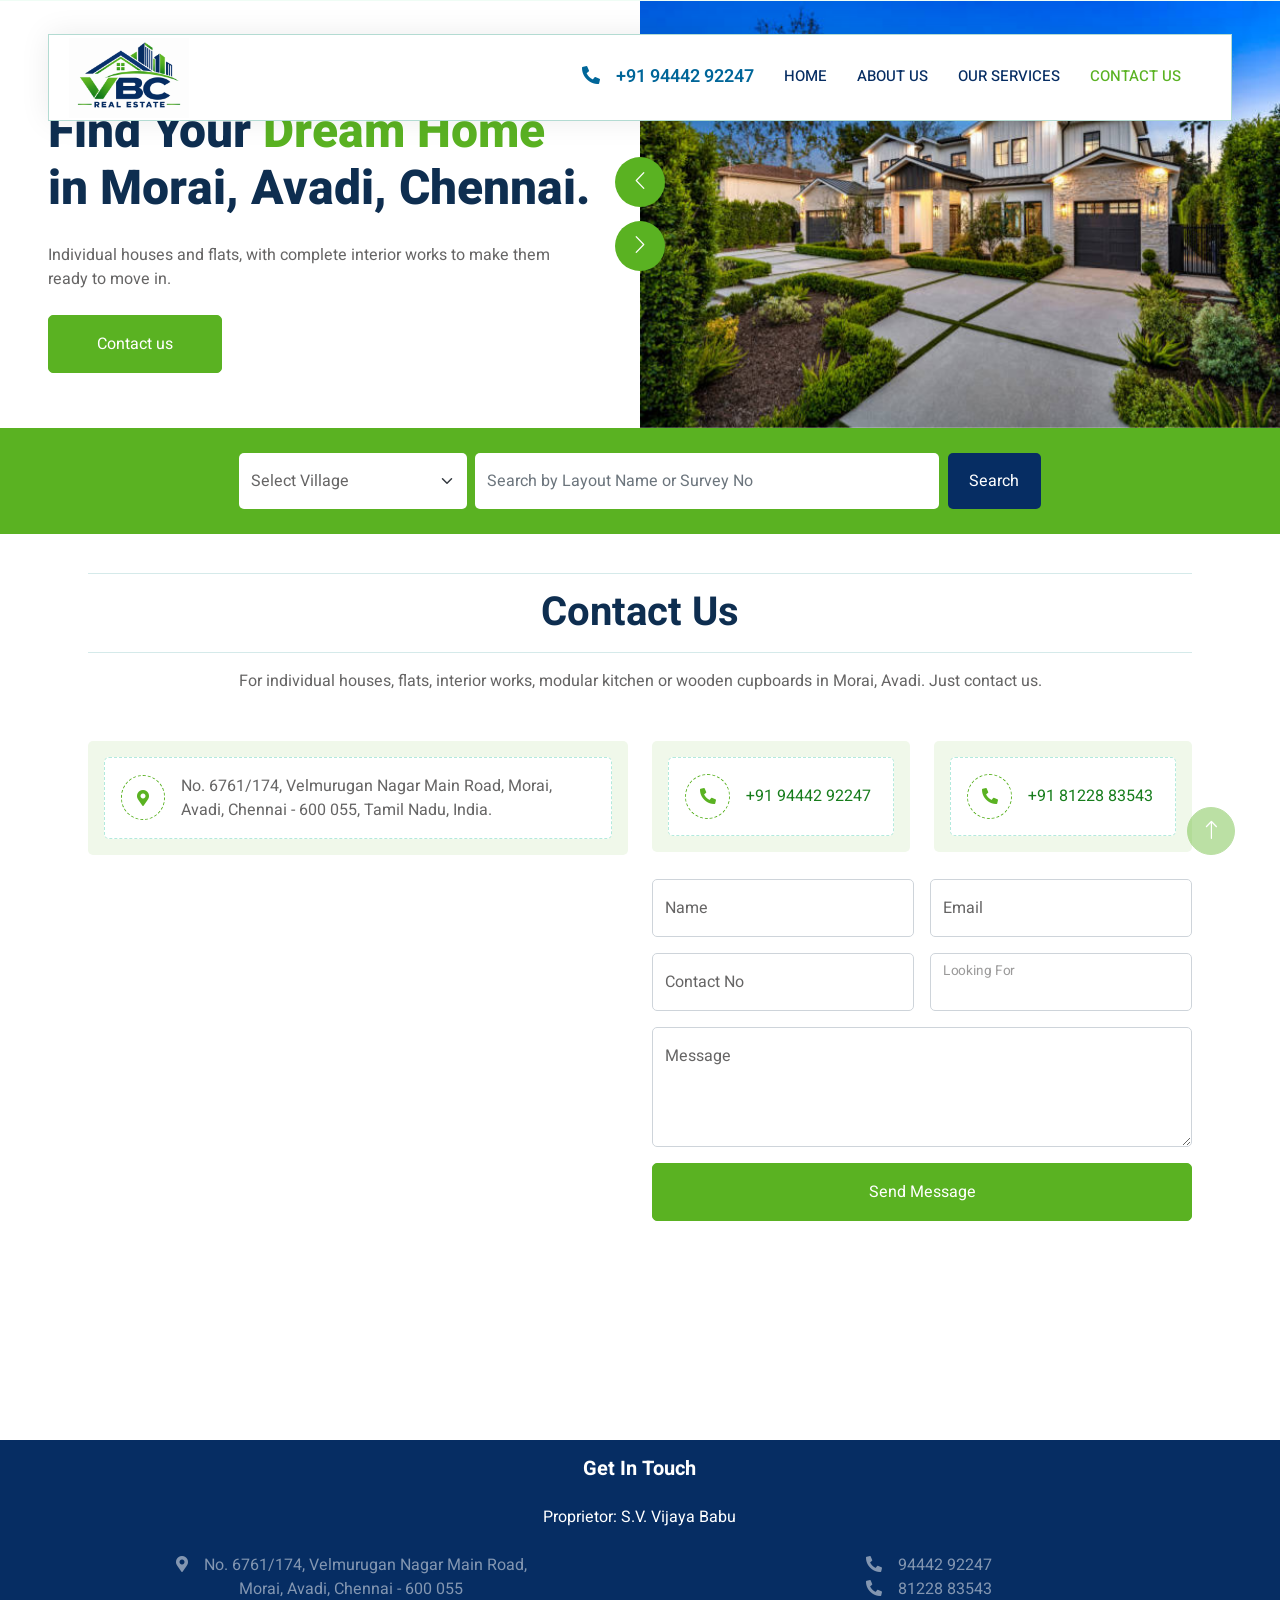
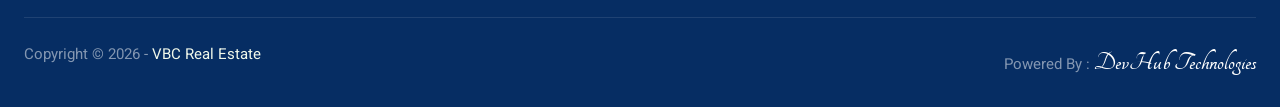
<file: contact.html>
<!DOCTYPE html>
<html lang="en">
<head>
<meta charset="utf-8">
<title>Contact us - VBC Real Estate</title>
<meta name="description" content="Contact VBC Real Estate, Individual Houses and Flats, Interior Works, Modular Kitchen and Wooden Cupboards in Morai, Avadi, Chennai.">
<meta name="keywords" content="VBC Real Estate, Morai Avadi, Avadi Chennai, individual house, flat, interior works, modular kitchen, wooden cupboards, contact">
<meta name="author" content="S.V. Vijaya Babu">
<meta name="viewport" content="width=device-width, initial-scale=1.0">
<link rel="icon" type="image/png" href="assets/img/logo.png">
<link href="https://fonts.googleapis.com/css2?family=Heebo:wght@400;500;600&family=Inter:wght@700;800&display=swap" rel="stylesheet">
<link href="https://cdnjs.cloudflare.com/ajax/libs/font-awesome/5.10.0/css/all.min.css" rel="stylesheet">
<link href="assets/css/bootstrap-icons.css" rel="stylesheet">
<link href="assets/css/animate.min.css" rel="stylesheet">
<link href="assets/css/owl.carousel.min.css" rel="stylesheet">
<link href="assets/css/bootstrap.min.css" rel="stylesheet">
<link href="assets/css/toastr.css" rel="stylesheet">
<link href="assets/css/style.css" rel="stylesheet">
<link type="text/css" rel="stylesheet" href="https://fonts.googleapis.com/css?family=Tangerine">

<style>
.py-5{padding-top:0!important;padding-bottom:1rem!important;width:90%}
.laytxt{text-align:center;margin:auto;color:#fff;font-weight:600;font-size:19px;padding-top:10px}
@media only screen and (max-width:767px){.topview{margin-top:0!important}}
.brand-text{font-family:'Inter',sans-serif;font-weight:800;font-size:28px;color:#00B98E;letter-spacing:.5px}
.brand-text span{color:#c0392b}
.property-item{box-shadow:0 0 30px rgba(0,0,0,.08);border:1px solid gainsboro}
.pagination{display:inline-block;padding-left:0;margin:20px 0;border-radius:4px}
.pagination>li{display:inline}
.pagination>li>a{position:relative;text-align:center;float:left;padding:6px 12px;width:40px;margin-left:-1px;line-height:1.42857143;color:#00B98E;text-decoration:none;background:#fff;border:1px solid #ddd}
.pagination>li>a:hover{color:#23527c;background:#ECFFF5}
.pagination>li.active>a{color:#fff;background:#00B98E;border-color:#00B98E}
.form-control:disabled,.form-control:read-only{background:#fff;opacity:1;color:#666565}
</style>
</head>
<body>
<div class="container-xxl bg-white p-0">
<div id="spinner" class="show bg-white position-fixed translate-middle w-100 vh-100 top-50 start-50 d-flex align-items-center justify-content-center"><div class="spinner-border text-primary" style="width:3rem;height:3rem;" role="status"><span class="sr-only">Loading...</span></div></div>

<!-- Navbar -->
<div style="margin-top:34px;" class="container-fluid nav-bar bg-transparent topview">
<nav class="navbar navbar-expand-lg bg-white navbar-light py-0 px-4" style="border:1px solid #b3dbd2;padding:5px 20px!important;">
<a href="index.html" class="navbar-brand d-flex align-items-center">
    <img src="assets/img/logo.png"
         alt="VBC Real Estate"
         style="height:80px; width:auto; display:block;">
</a>
<button type="button" class="navbar-toggler" data-bs-toggle="collapse" data-bs-target="#navbarCollapse"><span class="navbar-toggler-icon"></span></button>
<div class="collapse navbar-collapse" id="navbarCollapse">
<div class="navbar-nav ms-auto">
<a href="tel:+919444292247" class="nav-item nav-link" style="font-weight:600;color:#006699;font-size:large;margin-top:-2px;"><i class="fa fa-phone-alt me-3"></i>+91 94442 92247</a>
<a href="index.html" class="nav-item nav-link">Home</a>
<a href="about.html" class="nav-item nav-link">About Us</a>
<a href="plans.html" class="nav-item nav-link">Our Services</a>
<a href="contact.html" class="nav-item nav-link active">Contact us</a>
</div></div></nav></div>

<!-- Header -->
<div class="container-fluid header bg-white p-0"><div class="row g-0 align-items-center flex-column-reverse flex-md-row">
<div class="col-md-6 p-5 mt-lg-5">
<h1 class="display-5 animated fadeIn mb-4">Find Your <span class="text-primary">Dream Home</span> in Morai, Avadi, Chennai.</h1>
<p class="mb-4">Individual houses and flats, with complete interior works to make them ready to move in.</p>
<a href="contact.html" class="btn btn-primary py-3 px-5 me-3 animated fadeIn">Contact us</a></div>
<div class="col-md-6 animated fadeIn"><div class="owl-carousel header-carousel">
<div class="owl-carousel-item"><img class="img-fluid" src="assets/img/b-1.jpg" alt="Banner 1"></div>
<div class="owl-carousel-item"><img class="img-fluid" src="assets/img/b-04.jpg" alt="Banner 2"></div>
<div class="owl-carousel-item"><img class="img-fluid" src="assets/img/b-3.avif" alt="Banner 3"></div>
</div></div></div></div>

<!-- Search -->
<div class="container-fluid bg-primary mb-5 wow fadeIn" data-wow-delay="0.1s" style="padding:25px;margin-bottom:0rem!important;"><div class="container"><div class="row g-2" style="justify-content:center;">
<div class="col-md-7"><div class="row g-2">
<div class="col-md-4"><select class="form-select border-0 py-3" id="l_village"><option value="0">Select Village</option><option value="1">Vellanur Village</option><option value="2">Morai Village</option></select></div>
<div class="col-md-8"><input type="text" class="form-control border-0 py-3" placeholder="Search by Layout Name or Survey No" id="search_q"></div>
</div></div>
<div class="col-md-1"><button class="btn btn-dark border-0 w-100 py-3" id="searchBtn" type="button">Search</button></div>
</div></div></div>
<div style="padding-top:15px;">&nbsp;</div>

<div class="container-xxl py-5" id="cdiv"><div class="container">
<div class="text-center mx-auto mb-5 wow fadeInUp" data-wow-delay="0.1s" style="max-width:100%;">
<h1 class="mb-3" style="border-bottom:1px solid #D5EAEA;border-top:1px solid #D5EAEA;padding-bottom:15px;padding-top:15px;">Contact Us</h1>
<p>For individual houses, flats, interior works, modular kitchen or wooden cupboards in Morai, Avadi. Just contact us.</p></div>
<div class="row g-4"><div class="col-12"><div class="row gy-4">
<div class="col-md-6"><div class="bg-light rounded p-3"><div class="d-flex align-items-center bg-white rounded p-3" style="border:1px dashed rgba(0,185,142,.3)"><div class="icon me-3" style="width:45px;height:45px;"><i class="fa fa-map-marker-alt text-primary"></i></div><span>No. 6761/174, Velmurugan Nagar Main Road, Morai, Avadi, Chennai - 600 055, Tamil Nadu, India.</span></div></div></div>
<div class="col-md-3"><div class="bg-light rounded p-3"><div class="d-flex align-items-center bg-white rounded p-3" style="border:1px dashed rgba(0,185,142,.3)" title="Call Us"><div class="icon me-3" style="width:45px;height:45px;"><i class="fa fa-phone-alt text-primary"></i></div><span><a href="tel:+919444292247">+91 94442 92247</a></span></div></div></div>
<div class="col-md-3"><div class="bg-light rounded p-3"><div class="d-flex align-items-center bg-white rounded p-3" style="border:1px dashed rgba(0,185,142,.3)" title="Call Us"><div class="icon me-3" style="width:45px;height:45px;"><i class="fa fa-phone-alt text-primary"></i></div><span><a href="tel:+918122883543">+91 81228 83543</a></span></div></div></div>
<!-- <div class="col-md-2"><div class="bg-light rounded p-3"><div class="d-flex align-items-center bg-white rounded p-3" style="border:1px dashed rgba(0,185,142,.3)" title="WhatsApp Me"><div class="icon me-3" style="width:45px;height:45px;"><i class="bi bi-whatsapp text-primary" style="font-size:20px;"></i></div><span><a href="https://wa.me/919444292247" target="_blank" rel="noopener">WhatsApp</a></span></div></div></div> -->
</div></div>
<div class="col-md-6"><iframe src="https://www.google.com/maps?q=Velmurugan+Nagar+Main+Road,+Morai,+Avadi,+Chennai+600055&output=embed" width="100%" height="490" style="border:0;" allowfullscreen loading="lazy" referrerpolicy="no-referrer-when-downgrade"></iframe></div>
<div class="col-md-6"><form id="contactForm" novalidate><div class="row g-3">
<div class="col-md-6"><div class="form-floating"><input type="text" class="form-control" id="c_name" placeholder="Name" required><label for="c_name">Name</label></div></div>
<div class="col-md-6"><div class="form-floating"><input type="email" class="form-control" id="c_mail" placeholder="Email"><label for="c_mail">Email</label></div></div>
<div class="col-md-6"><div class="form-floating"><input type="tel" class="form-control" id="c_no" placeholder="Phone No" required><label for="c_no">Contact No</label></div></div>
<div class="col-md-6"><div class="form-floating"><select class="form-control" id="iam_select"><option value="0"></option><option value="1">Buy a Plot</option><option value="2">Sell a Plot</option></select><label for="iam_select">Looking For</label></div></div>
<div class="col-12" id="iam_Div" style="display:none"></div>
<div class="col-12"><div class="form-floating"><textarea class="form-control" placeholder="Message" id="c_msg" style="height:120px" required></textarea><label for="c_msg">Message</label></div></div>
<div class="col-12"><button class="btn btn-primary w-100 py-3" type="submit"></i>Send Message</button></div>
</div></form></div>
</div></div></div>

<!-- Footer -->
<div class="container-fluid bg-dark text-white-50 footer pt-5 mt-5 wow fadeIn" data-wow-delay="0.1s" style="padding-top:0.1rem!important;">
<div class="container py-5" style="padding-top:1rem!important;padding-bottom:1rem!important;"><div class="row g-5"><div class="col-lg-12 col-md-12">
<h5 class="text-white mb-4" align="center">Get In Touch</h5>
<p class="text-center text-white mb-4">Proprietor: S.V. Vijaya Babu</p>
<div class="row g-5">
<div class="col-md-6" align="center"><i class="fa fa-map-marker-alt me-3"></i>No. 6761/174, Velmurugan Nagar Main Road, <br> Morai, Avadi, Chennai - 600 055</div>
<div class="col-md-6" align="center"><i class="fa fa-phone-alt me-3"></i><a class="text-white-50" href="tel:+919444292247">94442 92247</a> <br> <i class="fa fa-phone-alt me-3"></i><a class="text-white-50" href="tel:+918122883543">81228 83543</a></div>
</div></div></div></div>
<div class="container"><div class="copyright"><div class="row">
<div class="col-md-6 text-center text-md-start mb-3 mb-md-0">Copyright &copy; 2026 - <a href="index.html">VBC Real Estate</a></div>
<div class="col-md-6 text-center text-md-end">Powered By : <a class="devhub" href="https://devhubtechnologies.co.in/">DevHub Technologies</a></div>
</div></div></div></div>

<a href="#" class="btn btn-lg btn-primary btn-lg-square back-to-top"><i class="bi bi-arrow-up"></i></a>
</div>

<script src="assets/js/jquery-3.4.1.min.js"></script>
<script src="assets/js/bootstrap.bundle.min.js"></script>
<script src="assets/js/wow.min.js"></script>
<script src="assets/js/easing.min.js"></script>
<script src="assets/js/waypoints.min.js"></script>
<script src="assets/js/owl.carousel.min.js"></script>
<script src="assets/js/toastr.min.js"></script>
<script src="assets/js/main.js"></script>
<script src="assets/js/site.js"></script>
<script type="application/ld+json">
{"@context":"https://schema.org","@type":"RealEstateAgent","name":"VBC Real Estate","telephone":["+919444292247","+918122883543"],
"address":{"@type":"PostalAddress","streetAddress":"No. 6761/174, Velmurugan Nagar Main Road, Morai, Avadi","addressLocality":"Chennai","postalCode":"600055","addressCountry":"IN"}}
</script>
</body>
</html>
</file>
<file: assets/css/toastr.css>
﻿.toast-title {
  font-weight: bold;
}
.toast-message {
  -ms-word-wrap: break-word;
  word-wrap: break-word;
}
.toast-message a,
.toast-message label {
  color: #FFFFFF;
}
.toast-message a:hover {
  color: #CCCCCC;
  text-decoration: none;
}
.toast-close-button {
  position: relative;
  right: -0.3em;
  top: -0.3em;
  float: right;
  font-size: 20px;
  font-weight: bold;
  color: #FFFFFF;
  -webkit-text-shadow: 0 1px 0 #ffffff;
  text-shadow: 0 1px 0 #ffffff;
  opacity: 0.8;
  -ms-filter: progid:DXImageTransform.Microsoft.Alpha(Opacity=80);
  filter: alpha(opacity=80);
  line-height: 1;
}
.toast-close-button:hover,
.toast-close-button:focus {
  color: #000000;
  text-decoration: none;
  cursor: pointer;
  opacity: 0.4;
  -ms-filter: progid:DXImageTransform.Microsoft.Alpha(Opacity=40);
  filter: alpha(opacity=40);
}
.rtl .toast-close-button {
  left: -0.3em;
  float: left;
  right: 0.3em;
}
/*Additional properties for button version
 iOS requires the button element instead of an anchor tag.
 If you want the anchor version, it requires `href="#"`.*/
button.toast-close-button {
  padding: 0;
  cursor: pointer;
  background: transparent;
  border: 0;
  -webkit-appearance: none;
}
.toast-top-center {
  top: 0;
  right: 0;
  width: 100%;
}
.toast-bottom-center {
  bottom: 0;
  right: 0;
  width: 100%;
}
.toast-top-full-width {
  top: 0;
  right: 0;
  width: 100%;
}
.toast-bottom-full-width {
  bottom: 0;
  right: 0;
  width: 100%;
}
.toast-top-left {
  top: 12px;
  left: 12px;
}
.toast-top-right {
  top: 12px;
  right: 12px;
}
.toast-bottom-right {
  right: 12px;
  bottom: 12px;
}
.toast-bottom-left {
  bottom: 12px;
  left: 12px;
}
#toast-container {
  position: fixed;
  z-index: 999999;
  pointer-events: none;
  /*overrides*/
}
#toast-container * {
  -moz-box-sizing: border-box;
  -webkit-box-sizing: border-box;
  box-sizing: border-box;
}
#toast-container > div {
  position: relative;
  pointer-events: auto;
  overflow: hidden;
  margin: 0 0 6px;
  padding: 15px 15px 15px 50px;
  width: 350px;
  text-align:center;
  -moz-border-radius: 3px 3px 3px 3px;
  -webkit-border-radius: 3px 3px 3px 3px;
  border-radius: 3px 3px 3px 3px;
  background-position: 15px center;
  background-repeat: no-repeat;
  -moz-box-shadow: 0 0 12px #999999;
  -webkit-box-shadow: 0 0 12px #999999;
  box-shadow: 0 0 12px #999999;
  color: #FFFFFF;
  opacity: 1;
  -ms-filter: progid:DXImageTransform.Microsoft.Alpha(Opacity=80);
  filter: alpha(opacity=80);
}
#toast-container > div.rtl {
  direction: rtl;
  padding: 15px 50px 15px 15px;
  background-position: right 15px center;
}
#toast-container > div:hover {
  -moz-box-shadow: 0 0 12px #000000;
  -webkit-box-shadow: 0 0 12px #000000;
  box-shadow: 0 0 12px #000000;
  opacity: 1;
  -ms-filter: progid:DXImageTransform.Microsoft.Alpha(Opacity=100);
  filter: alpha(opacity=100);
  cursor: pointer;
}
#toast-container > .toast-info {
  background-image: url("[data-uri]") !important;
}
#toast-container > .toast-error {
  background-image: url("[data-uri]") !important;
}
#toast-container > .toast-success {
  background-image: url("[data-uri]") !important;
}
#toast-container > .toast-warning {
  background-image: url("[data-uri]") !important;
}
#toast-container.toast-top-center > div,
#toast-container.toast-bottom-center > div {
  width: 300px;
  margin-left: auto;
  margin-right: auto;
}
#toast-container.toast-top-full-width > div,
#toast-container.toast-bottom-full-width > div {
  width: 96%;
  margin-left: auto;
  margin-right: auto;
}
.toast {
  background-color: #030303;
}
.toast-success {
  background-color: #51A351;
}
.toast-error {
  background-color: #BD362F;
}
.toast-info {
  background-color: #2F96B4;
}
.toast-warning {
  background-color: #F89406;
}
.toast-progress {
  position: absolute;
  left: 0;
  bottom: 0;
  height: 4px;
  background-color: #000000;
  opacity: 0.4;
  -ms-filter: progid:DXImageTransform.Microsoft.Alpha(Opacity=40);
  filter: alpha(opacity=40);
}
/*Responsive Design*/
@media all and (max-width: 240px) {
  #toast-container > div {
    padding: 8px 8px 8px 50px;
    width: 11em;
  }
  #toast-container > div.rtl {
    padding: 8px 50px 8px 8px;
  }
  #toast-container .toast-close-button {
    right: -0.2em;
    top: -0.2em;
  }
  #toast-container .rtl .toast-close-button {
    left: -0.2em;
    right: 0.2em;
  }
}
@media all and (min-width: 241px) and (max-width: 480px) {
  #toast-container > div {
    padding: 8px 8px 8px 50px;
    width: 18em;
  }
  #toast-container > div.rtl {
    padding: 8px 50px 8px 8px;
  }
  #toast-container .toast-close-button {
    right: -0.2em;
    top: -0.2em;
  }
  #toast-container .rtl .toast-close-button {
    left: -0.2em;
    right: 0.2em;
  }
}
@media all and (min-width: 481px) and (max-width: 768px) {
  #toast-container > div {
    padding: 15px 15px 15px 50px;
    width: 25em;
  }
  #toast-container > div.rtl {
    padding: 15px 50px 15px 15px;
  }
}
</file>
<file: assets/css/style.css>
/********** Template CSS **********/
/* VBC Real Estate - colors taken from logo.png
   Green (light)  : #5AB222
   Green (dark)   : #177D1C
   Navy blue      : #062D63
*/
:root {
    --primary: #5AB222;
    --primary-dark: #177D1C;
    --secondary: #177D1C;
    --light: #F0F8EA;
    --dark: #062D63;
    --primary-rgb: 90, 178, 34;
}

.back-to-top {
    position: fixed;
    display: none;
    right: 45px;
    bottom: 45px;
    z-index: 99;
}


/*** Brand color overrides (Bootstrap defaults -> logo colors) ***/
a {
    color: var(--primary-dark);
}

a:hover {
    color: var(--dark);
}

.text-primary {
    color: var(--primary) !important;
}

.bg-primary {
    background-color: var(--primary) !important;
}

.border-primary {
    border-color: var(--primary) !important;
}

.bg-dark {
    background-color: var(--dark) !important;
}

.text-dark {
    color: var(--dark) !important;
}

.bg-light {
    background-color: var(--light) !important;
}

.btn-primary {
    background-color: var(--primary);
    border-color: var(--primary);
    color: #FFFFFF;
}

.btn-primary:hover,
.btn-primary:focus,
.btn-primary:active {
    background-color: var(--primary-dark) !important;
    border-color: var(--primary-dark) !important;
    color: #FFFFFF;
}

.btn-dark {
    background-color: var(--dark);
    border-color: var(--dark);
    color: #FFFFFF;
}

.btn-dark:hover,
.btn-dark:focus,
.btn-dark:active {
    background-color: var(--primary-dark) !important;
    border-color: var(--primary-dark) !important;
    color: #FFFFFF;
}

.btn-outline-primary {
    color: var(--primary);
    border-color: var(--primary);
}

.btn-outline-primary:hover {
    background-color: var(--primary);
    border-color: var(--primary);
    color: #FFFFFF;
}

.form-control:focus,
.form-select:focus {
    border-color: var(--primary);
    box-shadow: 0 0 0 .2rem rgba(var(--primary-rgb), .25);
}

.form-floating > .form-control:focus ~ label,
.form-floating > .form-select:focus ~ label {
    color: var(--primary-dark);
}

.spinner-border.text-primary {
    color: var(--primary) !important;
}

.brand-text {
    color: var(--dark);
}

.navbar-brand img {
    height: 80px;
    width: auto;
    display: block;
}


/*** Spinner ***/
#spinner {
    opacity: 0;
    visibility: hidden;
    transition: opacity .5s ease-out, visibility 0s linear .5s;
    z-index: 99999;
}

#spinner.show {
    transition: opacity .5s ease-out, visibility 0s linear 0s;
    visibility: visible;
    opacity: 1;
}


/*** Button ***/
.btn {
    transition: .5s;
}

.btn.btn-primary,
.btn.btn-secondary {
    color: #FFFFFF;
}

.btn-square {
    width: 38px;
    height: 38px;
}

.btn-sm-square {
    width: 32px;
    height: 32px;
}

.btn-lg-square {
    width: 48px;
    height: 48px;
}

.btn-square,
.btn-sm-square,
.btn-lg-square {
    padding: 0;
    display: flex;
    align-items: center;
    justify-content: center;
    font-weight: normal;
    border-radius: 50px;
}


/*** Navbar ***/
.nav-bar {
    position: relative;
    margin-top: 45px;
    padding: 0 3rem;
    transition: .5s;
    z-index: 9999;
}

.nav-bar.sticky-top {
    position: sticky;
    padding: 0;
    z-index: 9999;
}

.navbar {
    box-shadow: 0 0 30px rgba(0, 0, 0, .08);
}

.navbar .dropdown-toggle::after {
    border: none;
    content: "\f107";
    font-family: "Font Awesome 5 Free";
    font-weight: 900;
    vertical-align: middle;
    margin-left: 5px;
    transition: .5s;
}

.navbar .dropdown-toggle[aria-expanded=true]::after {
    transform: rotate(-180deg);
}

.navbar-light .navbar-nav .nav-link {
    margin-right: 30px;
    padding: 25px 0;
    color: #FFFFFF;
    font-size: 15px;
    text-transform: uppercase;
    outline: none;
}

.navbar-light .navbar-nav .nav-link:hover,
.navbar-light .navbar-nav .nav-link.active {
    color: var(--primary);
}

@media (max-width: 991.98px) {
    .nav-bar {
        margin: 0;
        padding: 0;
    }

    .navbar-light .navbar-nav .nav-link  {
        margin-right: 0;
        padding: 10px 0;
    }

    .navbar-light .navbar-nav {
        border-top: 1px solid #EEEEEE;
    }
}

.navbar-light .navbar-brand {
    height: 75px;
}

.navbar-light .navbar-nav .nav-link {
    color: var(--dark);
    font-weight: 500;
}

.navbar-light .navbar-nav .nav-link:hover,
.navbar-light .navbar-nav .nav-link.active {
    color: var(--primary);
}

@media (min-width: 992px) {
    .navbar .nav-item .dropdown-menu {
        display: block;
        top: 100%;
        margin-top: 0;
        transform: rotateX(-75deg);
        transform-origin: 0% 0%;
        opacity: 0;
        visibility: hidden;
        transition: .5s;
        
    }

    .navbar .nav-item:hover .dropdown-menu {
        transform: rotateX(0deg);
        visibility: visible;
        transition: .5s;
        opacity: 1;
    }
}


/*** Header ***/
@media (min-width: 992px) {
    .header {
        margin-top: -120px;
    }
}

.header-carousel .owl-nav {
    position: absolute;
    top: 50%;
    left: -25px;
    transform: translateY(-50%);
    display: flex;
    flex-direction: column;
}

.header-carousel .owl-nav .owl-prev,
.header-carousel .owl-nav .owl-next {
    margin: 7px 0;
    width: 50px;
    height: 50px;
    display: flex;
    align-items: center;
    justify-content: center;
    color: #FFFFFF;
    background: var(--primary);
    border-radius: 40px;
    font-size: 20px;
    transition: .5s;
}

.header-carousel .owl-nav .owl-prev:hover,
.header-carousel .owl-nav .owl-next:hover {
    background: var(--dark);
}

@media (max-width: 768px) {
    .header-carousel .owl-nav {
        left: 25px;
    }
}

.breadcrumb-item + .breadcrumb-item::before {
    color: #DDDDDD;
}


/*** Icon ***/
.icon {
    padding: 15px;
    display: inline-flex;
    align-items: center;
    justify-content: center;
    background: #FFFFFF !important;
    border-radius: 50px;
    border: 1px dashed var(--primary) !important;
}


/*** About ***/
.about-img img {
    position: relative;
    z-index: 2;
}

.about-img::before {
    position: absolute;
    content: "";
    top: 0;
    left: -50%;
    width: 100%;
    height: 100%;
    background: var(--primary);
    transform: skew(20deg);
    z-index: 1;
}


/*** Category ***/
.cat-item div {
    background: #FFFFFF;
    border: 1px dashed rgba(var(--primary-rgb), .3);
    transition: .5s;
}

.cat-item:hover div {
    background: var(--primary);
    border-color: transparent;
}

.cat-item div * {
    transition: .5s;
}

.cat-item:hover div * {
    color: #FFFFFF !important;
}


/*** Property List ***/
.nav-pills .nav-item .btn {
    color: var(--dark);
}

.nav-pills .nav-item .btn:hover,
.nav-pills .nav-item .btn.active {
    color: #FFFFFF;
}

.property-item {
    box-shadow: 0 0 30px rgba(0, 0, 0, .08);
}

.property-item img {
    transition: .5s;
}

.property-item:hover img {
    transform: scale(1.1);
}

.property-item .border-top {
    border-top: 1px dashed rgba(var(--primary-rgb), .3) !important;
}

.property-item .border-end {
    border-right: 1px dashed rgba(var(--primary-rgb), .3) !important;
}


/*** Pagination ***/
.pagination > li > a {
    color: var(--primary-dark);
}

.pagination > li > a:hover {
    color: var(--dark);
    background: var(--light);
}

.pagination > li.active > a {
    color: #FFFFFF;
    background: var(--primary);
    border-color: var(--primary);
}


/*** Team ***/
.team-item {
    box-shadow: 0 0 30px rgba(0, 0, 0, .08);
    transition: .5s;
}

.team-item .btn {
    color: var(--primary);
    background: #FFFFFF;
    box-shadow: 0 0 30px rgba(0, 0, 0, .15);
}

.team-item .btn:hover {
    color: #FFFFFF;
    background: var(--primary);
}

.team-item:hover {
    border-color: var(--secondary) !important;
}

.team-item:hover .bg-primary {
    background: var(--secondary) !important;
}

.team-item:hover .bg-primary i {
    color: var(--secondary) !important;
}


/*** Testimonial ***/
.testimonial-carousel {
    padding-left: 1.5rem;
    padding-right: 1.5rem;
}

@media (min-width: 576px) {
    .testimonial-carousel {
        padding-left: 4rem;
        padding-right: 4rem;
    }
}

.testimonial-carousel .testimonial-item .border {
    border: 1px dashed rgba(var(--primary-rgb), .3) !important;
}

.testimonial-carousel .owl-nav {
    position: absolute;
    width: 100%;
    height: 40px;
    top: calc(50% - 20px);
    left: 0;
    display: flex;
    justify-content: space-between;
    z-index: 1;
}

.testimonial-carousel .owl-nav .owl-prev,
.testimonial-carousel .owl-nav .owl-next {
    position: relative;
    width: 40px;
    height: 40px;
    display: flex;
    align-items: center;
    justify-content: center;
    color: #FFFFFF;
    background: var(--primary);
    border-radius: 40px;
    font-size: 20px;
    transition: .5s;
}

.testimonial-carousel .owl-nav .owl-prev:hover,
.testimonial-carousel .owl-nav .owl-next:hover {
    background: var(--dark);
}


/*** Footer ***/
.footer .btn.btn-social {
    margin-right: 5px;
    width: 35px;
    height: 35px;
    display: flex;
    align-items: center;
    justify-content: center;
    color: var(--light);
    border: 1px solid rgba(255,255,255,0.5);
    border-radius: 35px;
    transition: .3s;
}

.footer .btn.btn-social:hover {
    color: var(--primary);
    border-color: var(--light);
}

.footer .btn.btn-link {
    display: block;
    margin-bottom: 5px;
    padding: 0;
    text-align: left;
    font-size: 15px;
    font-weight: normal;
    text-transform: capitalize;
    transition: .3s;
}

.footer .btn.btn-link::before {
    position: relative;
    content: "\f105";
    font-family: "Font Awesome 5 Free";
    font-weight: 900;
    margin-right: 10px;
}

.footer .btn.btn-link:hover {
    letter-spacing: 1px;
    box-shadow: none;
}

.footer .form-control {
    border-color: rgba(255,255,255,0.5);
}

.footer .copyright {
    padding: 25px 0;
    font-size: 15px;
    border-top: 1px solid rgba(256, 256, 256, .1);
}

.footer .copyright a {
    color: var(--light);
}

.footer .footer-menu a {
    margin-right: 15px;
    padding-right: 15px;
    border-right: 1px solid rgba(255, 255, 255, .1);
}

.footer .footer-menu a:last-child {
    margin-right: 0;
    padding-right: 0;
    border-right: none;
}

.devhub {
    font-family: 'Tangerine', cursive;
    font-size: 26px;
    font-weight: 700;
    color: #fff !important;
    text-decoration: none;
    transition: all 0.3s ease;
}

.devhub:hover {
    font-size: 30px;
    color: #177D1C !important;
    text-decoration: none;
}
</file>
